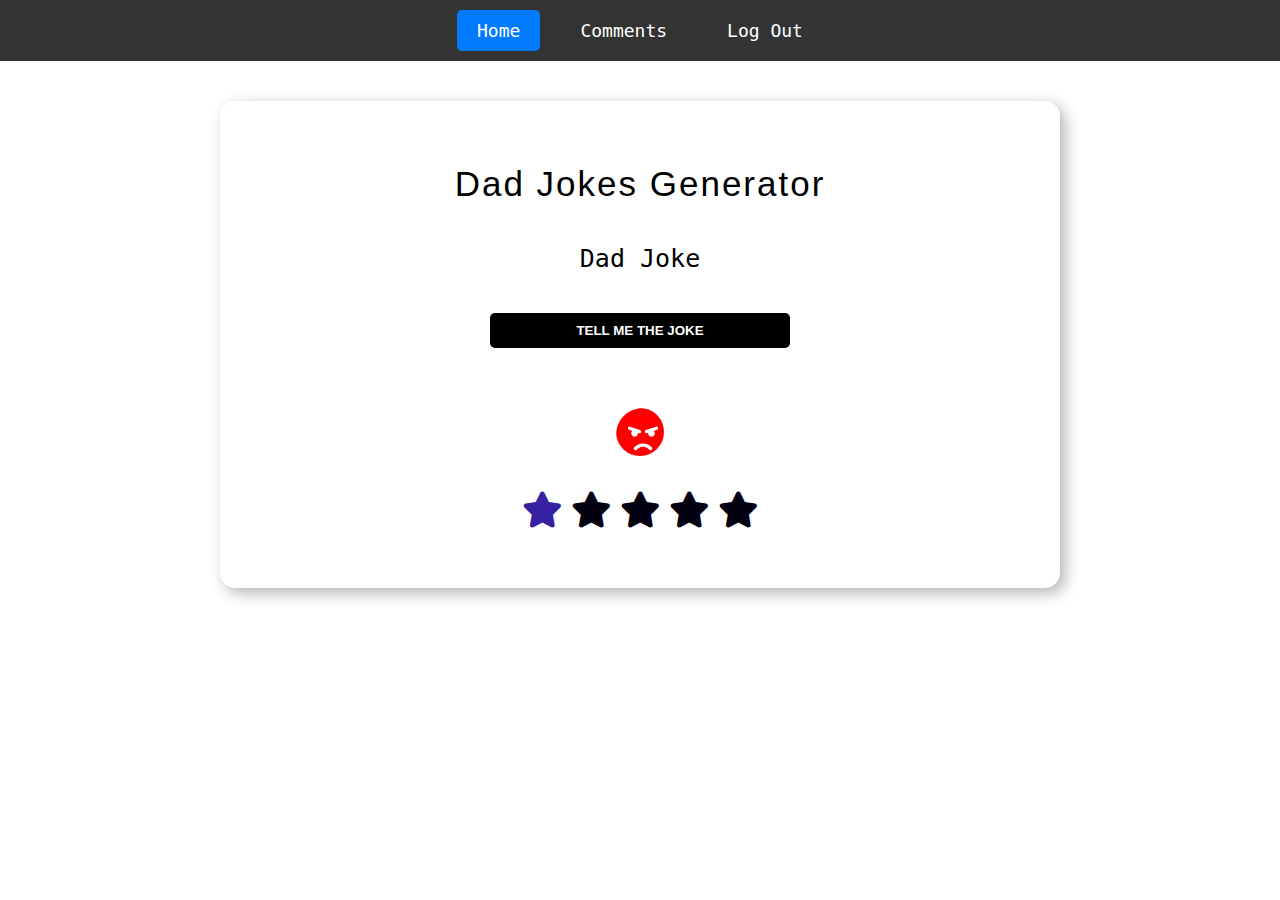
<file: index.html>
<!DOCTYPE html>
<html lang="en">
<head>
    <meta charset="UTF-8" />
    <meta http-equiv="X-UA-Compatible" content="IE=edge" />
    <meta name="viewport" content="width=device-width, initial-scale=1.0" />
    <link rel="stylesheet" href="style.css" />
    <link rel="stylesheet" href="https://cdnjs.cloudflare.com/ajax/libs/font-awesome/6.7.2/css/all.min.css" integrity="sha512-Evv84Mr4kqVGRNSgIGL/F/aIDqQb7xQ2vcrdIwxfjThSH8CSR7PBEakCr51Ck+w+/U6swU2Im1vVX0SVk9ABhg==" crossorigin="anonymous" referrerpolicy="no-referrer" />
    <title>Dad Jokes Generator</title>
</head>
<body>
    <div class="navbar">
        <ul>
            <li data-page="home" class="active">Home</li>
            <li data-page="comments">Comments</li>
            <li data-page="logout">Log Out</li>
        </ul>
    </div>
    <div class="home">
        <div class="container">
            <h1 class="heading">Dad Jokes Generator</h1>
            <p class="joke" id="joke">Dad Joke</p>
            <button class="btn" id="btn">Tell me the joke</button>
        </div>
        <div class="feedback">
            <div class="emoji">
                <i class="fa-solid fa-face fa-face-angry fa-3x"></i>
                <i class="fa-solid fa-face fa-face-frown fa-3x"></i>
                <i class="fa-solid fa-face fa-face-meh fa-3x"></i>
                <i class="fa-solid fa-face fa-face-smile fa-3x"></i>
                <i class="fa-solid fa-face fa-face-laugh-squint fa-3x"></i>
            </div>
            <div class="rating">
                <i class="fa-solid fa-star fa-2x"></i>
                <i class="fa-solid fa-star fa-2x"></i>
                <i class="fa-solid fa-star fa-2x"></i>
                <i class="fa-solid fa-star fa-2x"></i>
                <i class="fa-solid fa-star fa-2x"></i>
            </div>
        </div>
    </div>
    <script src="index.js"></script>
</body>
</html>
</file>
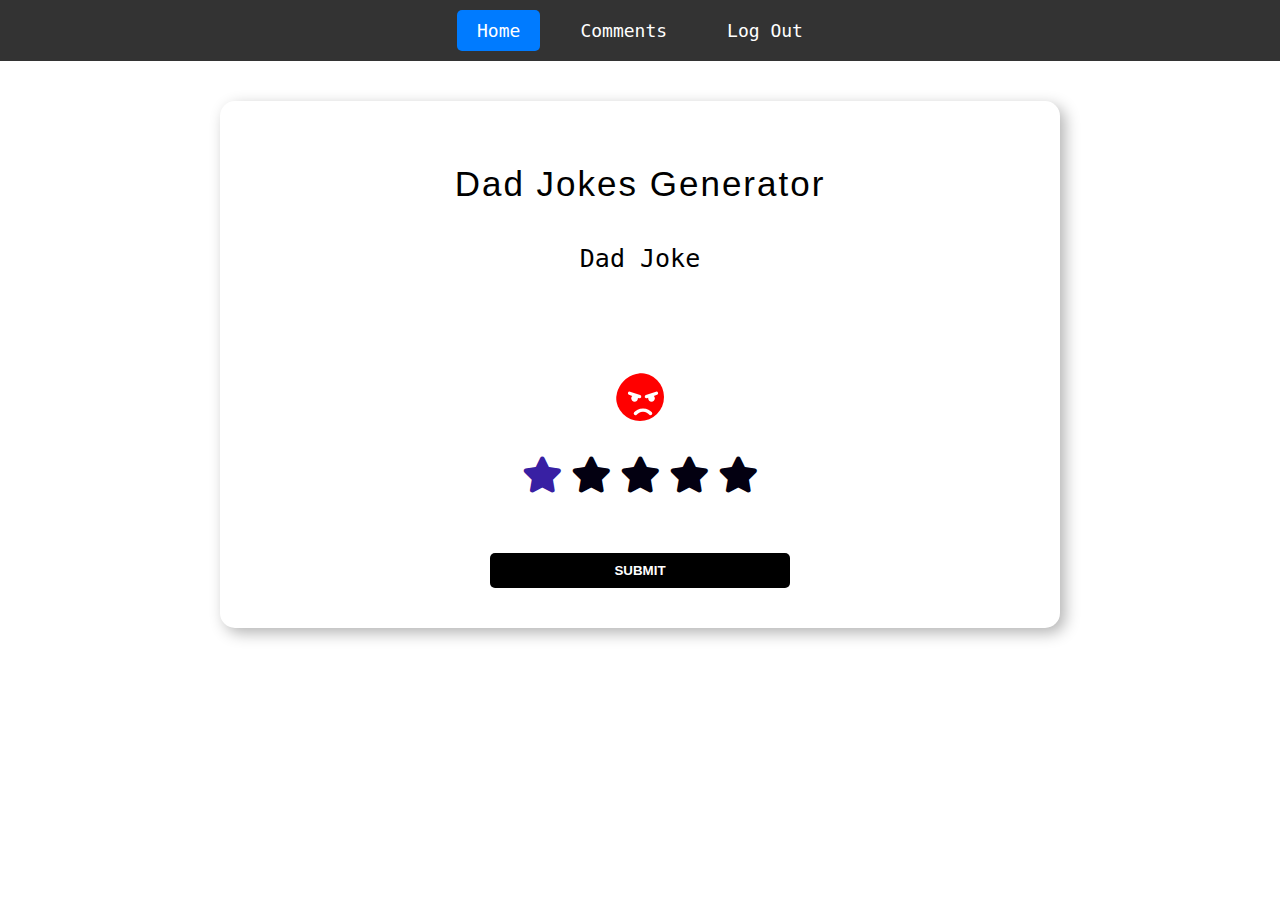
<file: home.html>
<!DOCTYPE html>
<html lang="en">
<head>
    <meta charset="UTF-8" />
    <meta http-equiv="X-UA-Compatible" content="IE=edge" />
    <meta name="viewport" content="width=device-width, initial-scale=1.0" />
    <link rel="stylesheet" href="style.css" />
    <link rel="stylesheet" href="https://cdnjs.cloudflare.com/ajax/libs/font-awesome/6.7.2/css/all.min.css" integrity="sha512-Evv84Mr4kqVGRNSgIGL/F/aIDqQb7xQ2vcrdIwxfjThSH8CSR7PBEakCr51Ck+w+/U6swU2Im1vVX0SVk9ABhg==" crossorigin="anonymous" referrerpolicy="no-referrer" />
    <title>Dad Jokes Generator</title>
</head>
<body>
    <header>
        <div class="navbar">
            <ul>
                <li class="active"><a href="home.html">Home</a></li>
                <li><a href="comments.html">Comments</a></li>
                <li><a href="logout.html">Log Out</a></li>
            </ul>
        </div>
    </header>
   
    <div class="home">
        <div class="container">
            <h1 class="heading">Dad Jokes Generator</h1>
            <p class="joke" id="joke">Dad Joke</p>
        </div>
        <div class="feedback">
            <div class="emoji">
                <i class="fa-solid fa-face fa-face-angry fa-3x"></i>
                <i class="fa-solid fa-face fa-face-frown fa-3x"></i>
                <i class="fa-solid fa-face fa-face-meh fa-3x"></i>
                <i class="fa-solid fa-face fa-face-smile fa-3x"></i>
                <i class="fa-solid fa-face fa-face-laugh-squint fa-3x"></i>
            </div>
            <div class="rating">
                <i class="fa-solid fa-star fa-2x"></i>
                <i class="fa-solid fa-star fa-2x"></i>
                <i class="fa-solid fa-star fa-2x"></i>
                <i class="fa-solid fa-star fa-2x"></i>
                <i class="fa-solid fa-star fa-2x"></i>
            </div>
        </div>
        <div class="container">
            <button class="btn" id="btn">Submit</button>
        </div>
    </div>
    <script src="index.js"></script>
</body>
</html>
</file>
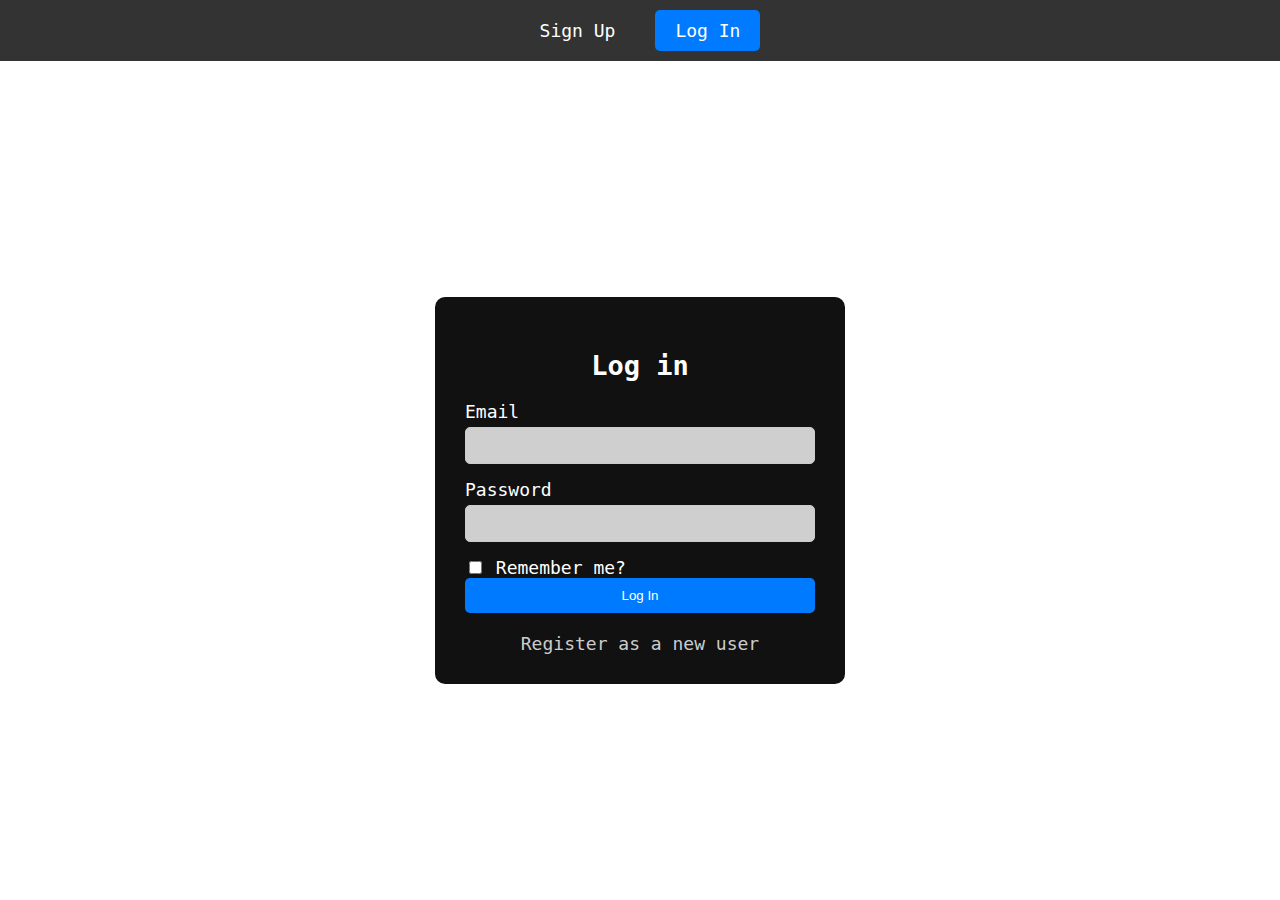
<file: login.html>
<!DOCTYPE html>
<html lang="en">
<head>
    <meta charset="UTF-8">
    <meta name="viewport" content="width=device-width, initial-scale=1.0">
    <title>Dad Jokes Generator</title>
    <link rel="stylesheet" href="style.css">
</head>
<body>
    <header>
            <div class="navbar">
                <ul>
                    <li><a href="signup.html">Sign Up</a></li>
                    <li class="active"><a href="login.html">Log In</a></li>
                </ul>
            </div>
    </header>

    <div class="login-container">
        <div class="login-box">
            <h2>Log in</h2>
            <form id="login-form">
                <div class="input-group">
                    <label for="email">Email</label>
                    <input type="email" id="email" name="email" required>
                </div>
                <div class="input-group">
                    <label for="password">Password</label>
                    <input type="password" id="password" name="password" required>
                </div>
                <div class="remember">
                    <input type="checkbox" id="remember" name="remember">
                    <label for="remember">Remember me?</label>
                </div>
                <button type="submit"><a href="home.html">Log In</a></button>
            </form>
            <div class="links">
                <a href="signup.html">Register as a new user</a>
            </div>
        </div>
    </div>

    <script src="index.js"></script>
</body>
</html>
</file>
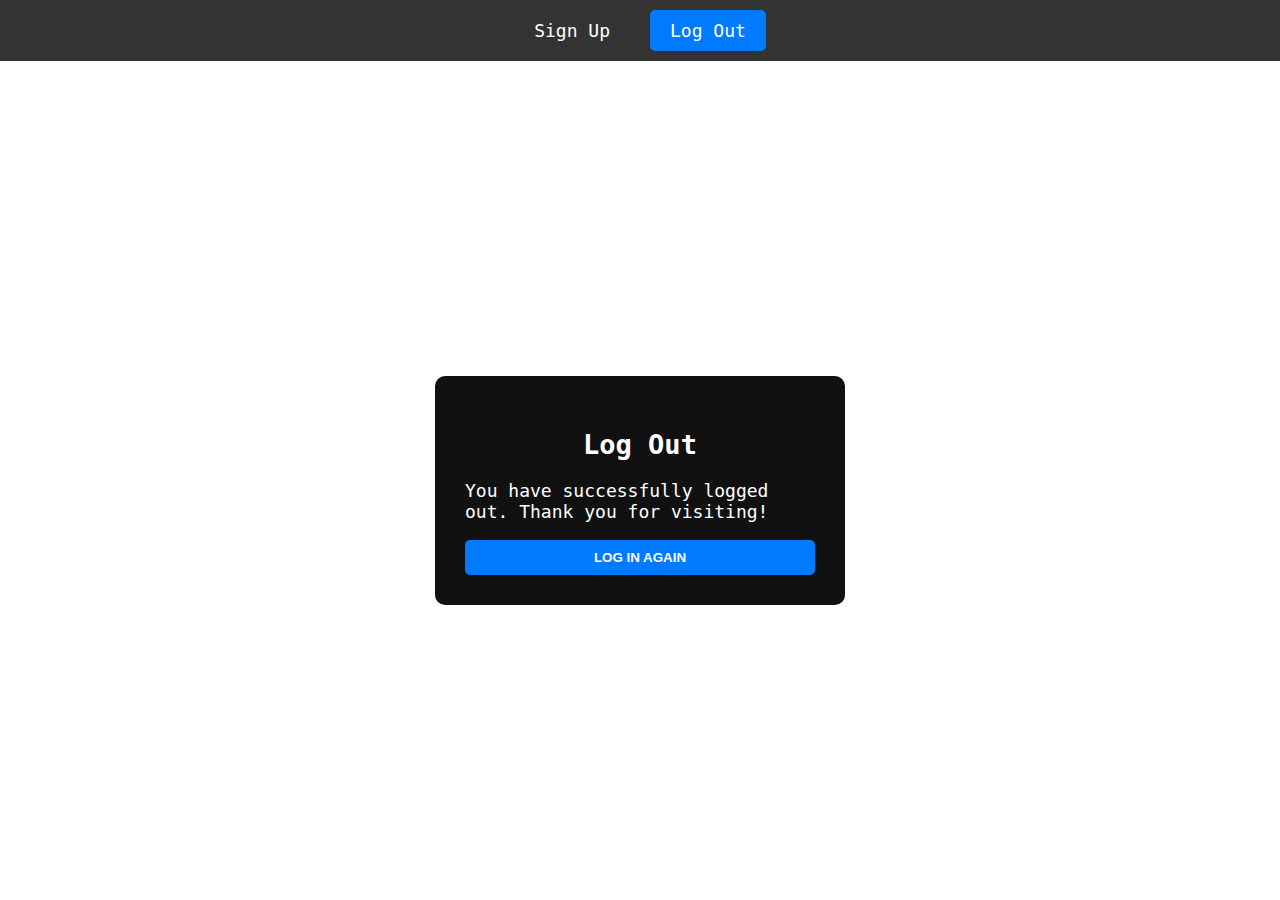
<file: logout.html>
<!DOCTYPE html>
<html lang="en">
<head>
    <meta charset="UTF-8">
    <meta name="viewport" content="width=device-width, initial-scale=1.0">
    <title>Dad Jokes Generator</title>
    <link rel="stylesheet" href="style.css">
</head>
<body>
    <header>
        <div class="navbar">
            <ul>
                <li><a href="signup.html">Sign Up</a></li>
                <li class="active"><a href="logout.html">Log Out</a></li>
            </ul>
        </div>
    </header>

    <div class="login-container">
        <div class="login-box">
            <h2>Log Out</h2>
            <p>You have successfully logged out. Thank you for visiting!</p>
            <button class="btn" id="btn"><a href="login.html">Log In Again</a></button>
        </div>
    </div>

    <script src="index.js"></script>
</body>
</html>
</file>
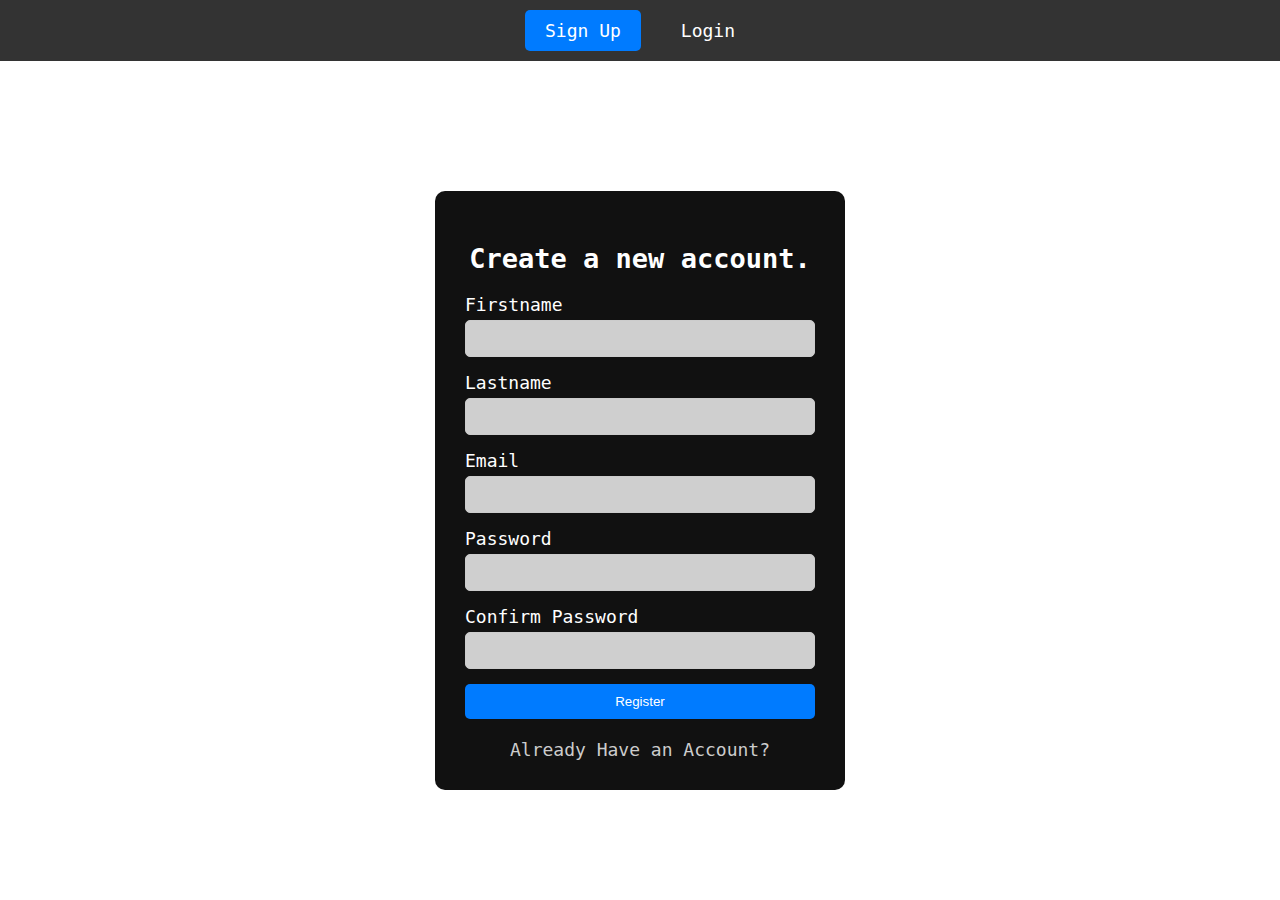
<file: signup.html>
<!DOCTYPE html>
<html lang="en">
<head>
    <meta charset="UTF-8">
    <meta name="viewport" content="width=device-width, initial-scale=1.0">
    <title>Dad Jokes Generator</title>
    <link rel="stylesheet" href="style.css">
</head>
<body>
    <header>
        <div class="navbar">
            <ul>
                <li class="active"><a href="signup.html">Sign Up</a></li>
                <li><a href="login.html">Login</a></li>
            </ul>
        </div>
    </header>

    <div class="signup-container">
        <div class="signup-box">
            <h2>Create a new account.</h2>
            <form id="signup-form">
                <div class="input-group">
                    <label for="firstname">Firstname</label>
                    <input type="text" id="firstname" name="firstname" required>
                </div>
                <div class="input-group">
                    <label for="lastname">Lastname</label>
                    <input type="text" id="lastname" name="lastname" required>
                </div>
                <div class="input-group">
                    <label for="email">Email</label>
                    <input type="email" id="email" name="email" required>
                </div>
                <div class="input-group">
                    <label for="password">Password</label>
                    <input type="password" id="password" name="password" required>
                </div>
                <div class="input-group">
                    <label for="confirmPassword">Confirm Password</label>
                    <input type="password" id="confirmPassword" name="confirmPassword" required>
                </div>
                <button type="submit">Register</button>
            </form>
            <div class="links">
                <a href="login.html">Already Have an Account?</a>
            </div>
        </div>
    </div>

    <script src="index.js"></script>
</body>
</html>
</file>
<file: style.css>
/* Global Styles */
body {
    margin: 0;
    background-image: url('https://img.freepik.com/free-photo/beige-abstract-wallpaper-background-image_53876-102527.jpg');
    background-size: cover;
    min-height: 100vh;
    display: flex;
    flex-direction: column;
    font-family: monospace;
    font-size: 18px;
}

/* Navigation Bar */
.navbar {
    background-color: #333;
    padding: 10px 20px;
    display: flex;
    justify-content: center;
    margin-bottom: 20px;
}

    .navbar ul {
        list-style: none;
        margin: 0;
        padding: 0;
        display: flex;
        gap: 20px;
    }

    .navbar li {
        color: white;
        padding: 10px 20px;
        cursor: pointer;
        border-radius: 5px;
        transition: background-color 0.3s;
    }

        .navbar li:hover {
            background-color: #555;
        }

        .navbar li.active {
            background-color: #007BFF;
            color: white;
        }

/* Dynamic Content */
.content {
    padding: 20px;
    text-align: center;
}

.home, .container {
    background-color: white;
    padding: 20px;
    border-radius: 15px;
    text-align: center;
}

.home {
    display: flex;
    flex-direction: column;
    align-items: center;
    margin: 20px auto;
    width: 90%;
    max-width: 800px;
    box-shadow: 5px 5px 15px rgba(0, 0, 0, 0.3);
}

.container {
    width: 85%;
}

.heading {
    font-size: 35px;
    font-weight: 200;
    font-family: Impact, Haettenschweiler, 'Arial Narrow Bold', sans-serif;
    letter-spacing: 2px;
    color: black;
}

.joke {
    font-size: 25px;
    font-weight: 500;
    margin: 40px;
    color: black;
}

.btn {
    font-weight: 700;
    border-radius: 5px;
    cursor: pointer;
    padding: 10px;
    background-color: black;
    border: none;
    text-transform: uppercase;
    width: 300px;
    color: white;
    transition: all 300ms ease;
}

    .btn:hover {
        background-color: #333;
        box-shadow: 0 4px 4px rgba(0, 0, 0, 0.3);
    }

/* Feedback Section */
.feedback {
    width: 400px;
    height: 200px;
    border-radius: 5px;
    position: relative;
}

.emoji {
    width: 48px;
    height: 48px;
    border-radius: 50%;
    position: absolute;
    left: 50%;
    top: 20%;
    transform: translate(-50%);
    display: flex;
    overflow: hidden;
}

    .emoji i {
        transform: translate(0);
        transition: 0.2s;
    }

.rating {
    position: absolute;
    left: 50%;
    transform: translate(-50%);
    bottom: 20%;
    cursor: pointer;
    display: flex;
    justify-content: center;
    gap: 8px;
}

    .rating i {
        color: #030011;
    }

        .rating i.active {
            color: #3820a3;
        }

/* Authentication Styles */
.auth a {
    text-decoration: none;
    color: #333;
    margin-left: 10px;
}

    .auth a.active {
        font-weight: bold;
    }

/* Sign-Up Section */
.signup-container, .login-container {
    display: flex;
    justify-content: center;
    align-items: center;
    flex-grow: 1;
}

.signup-box, .login-box {
    background-color: rgba(0, 0, 0, 0.933);
    padding: 30px;
    border-radius: 10px;
    width: 350px;
    color: white;
}

    .signup-box h2, .login-box h2 {
        text-align: center;
        margin-bottom: 20px;
    }

.input-group {
    margin-bottom: 15px;
}

    .input-group label {
        display: block;
        margin-bottom: 5px;
    }

    .input-group input {
        width: calc(100% - 22px);
        padding: 10px;
        border: 1px solid #ccc;
        border-radius: 5px;
        background-color: rgba(255, 255, 255, 0.8);
    }

.signup-box button, .login-box button {
    width: 100%;
    padding: 10px;
    background-color: #007bff;
    color: white;
    border: none;
    border-radius: 5px;
    cursor: pointer;
}

    .signup-box button:hover, .login-box button:hover {
        background-color: #0056b3;
    }

a {
    text-decoration: none; /* Removes underline from links */
    color: inherit; /* Keeps the link color same as surrounding text */
    font-size: inherit; /* Retains original font size */
}

.links {
    text-align: center;
    margin-top: 20px;
}

    .links a {
        color: #ccc;
        text-decoration: none;
        margin: 0 5px;
    }

/* Responsive Design */
@media (max-width: 768px) {
    header {
        flex-direction: column;
        align-items: flex-start;
    }

    nav {
        margin-top: 10px;
    }

        nav a {
            margin: 5px 0;
        }
}
</file>
